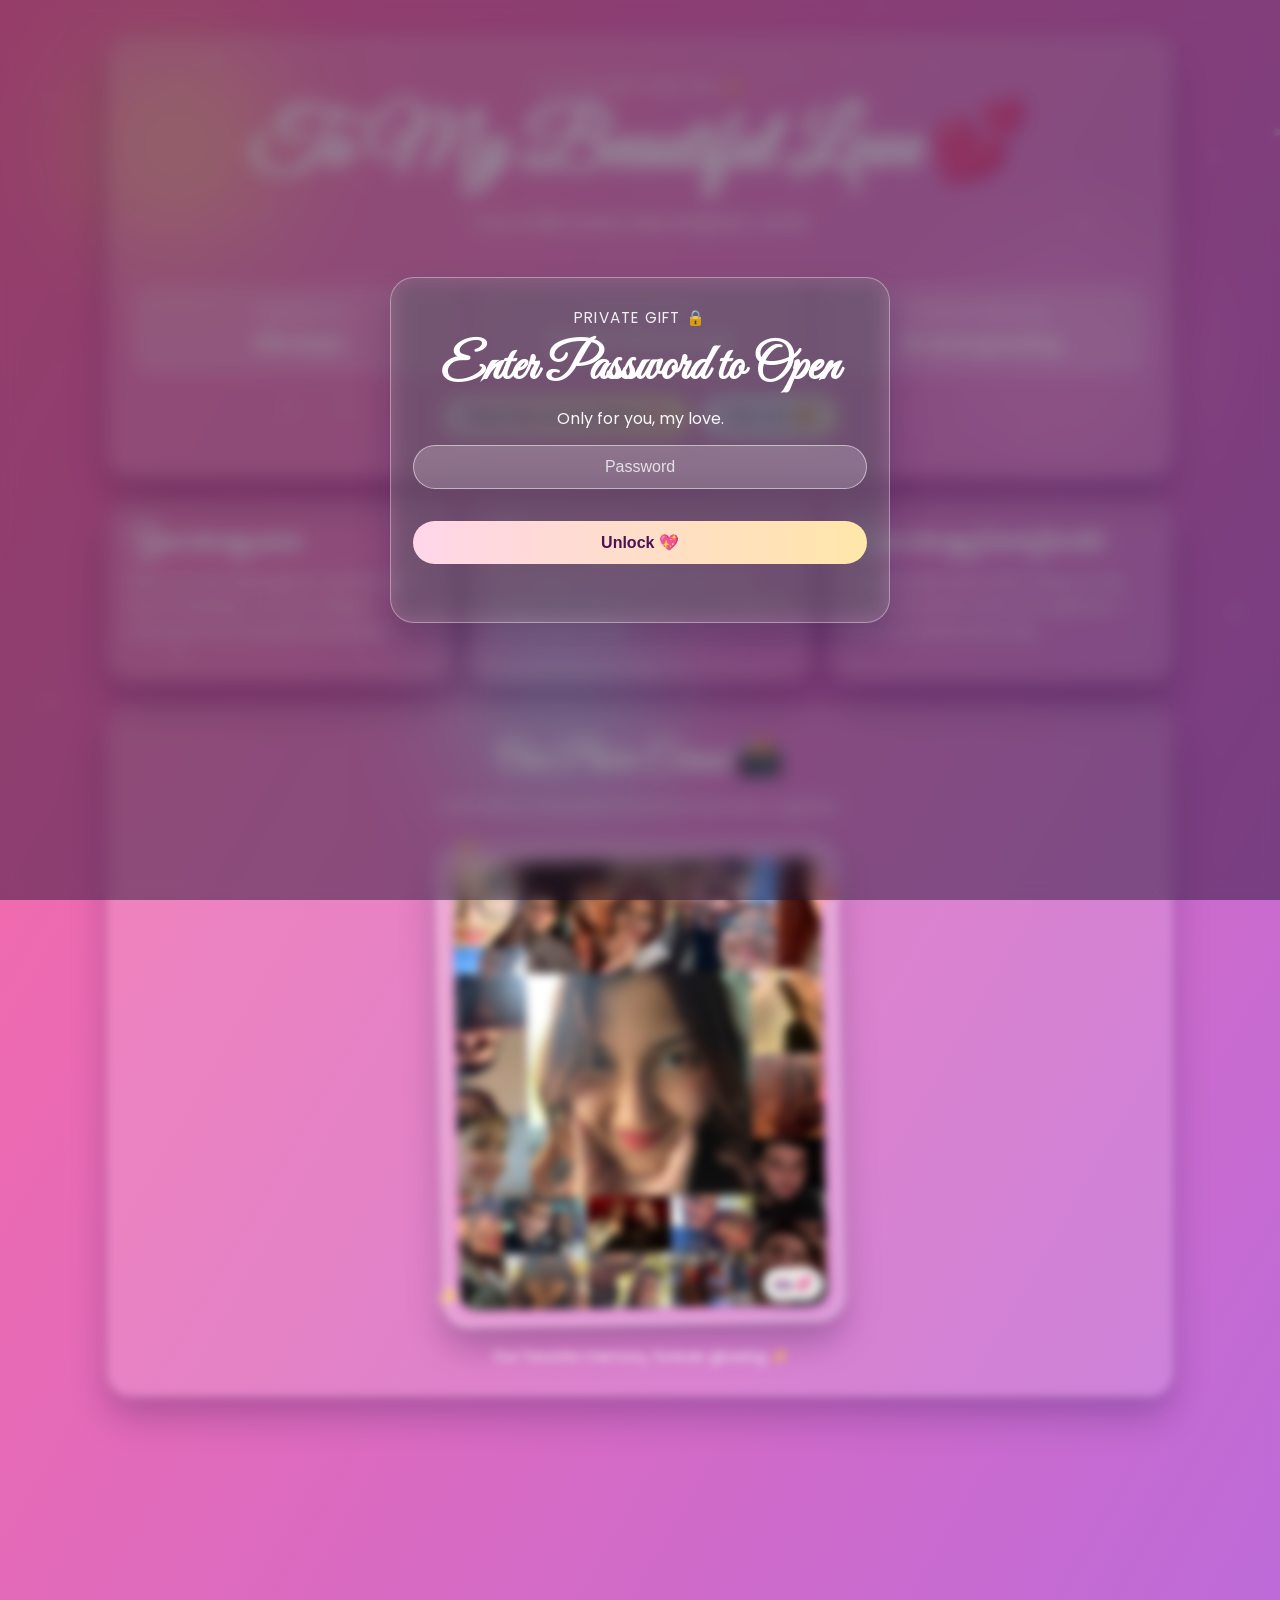
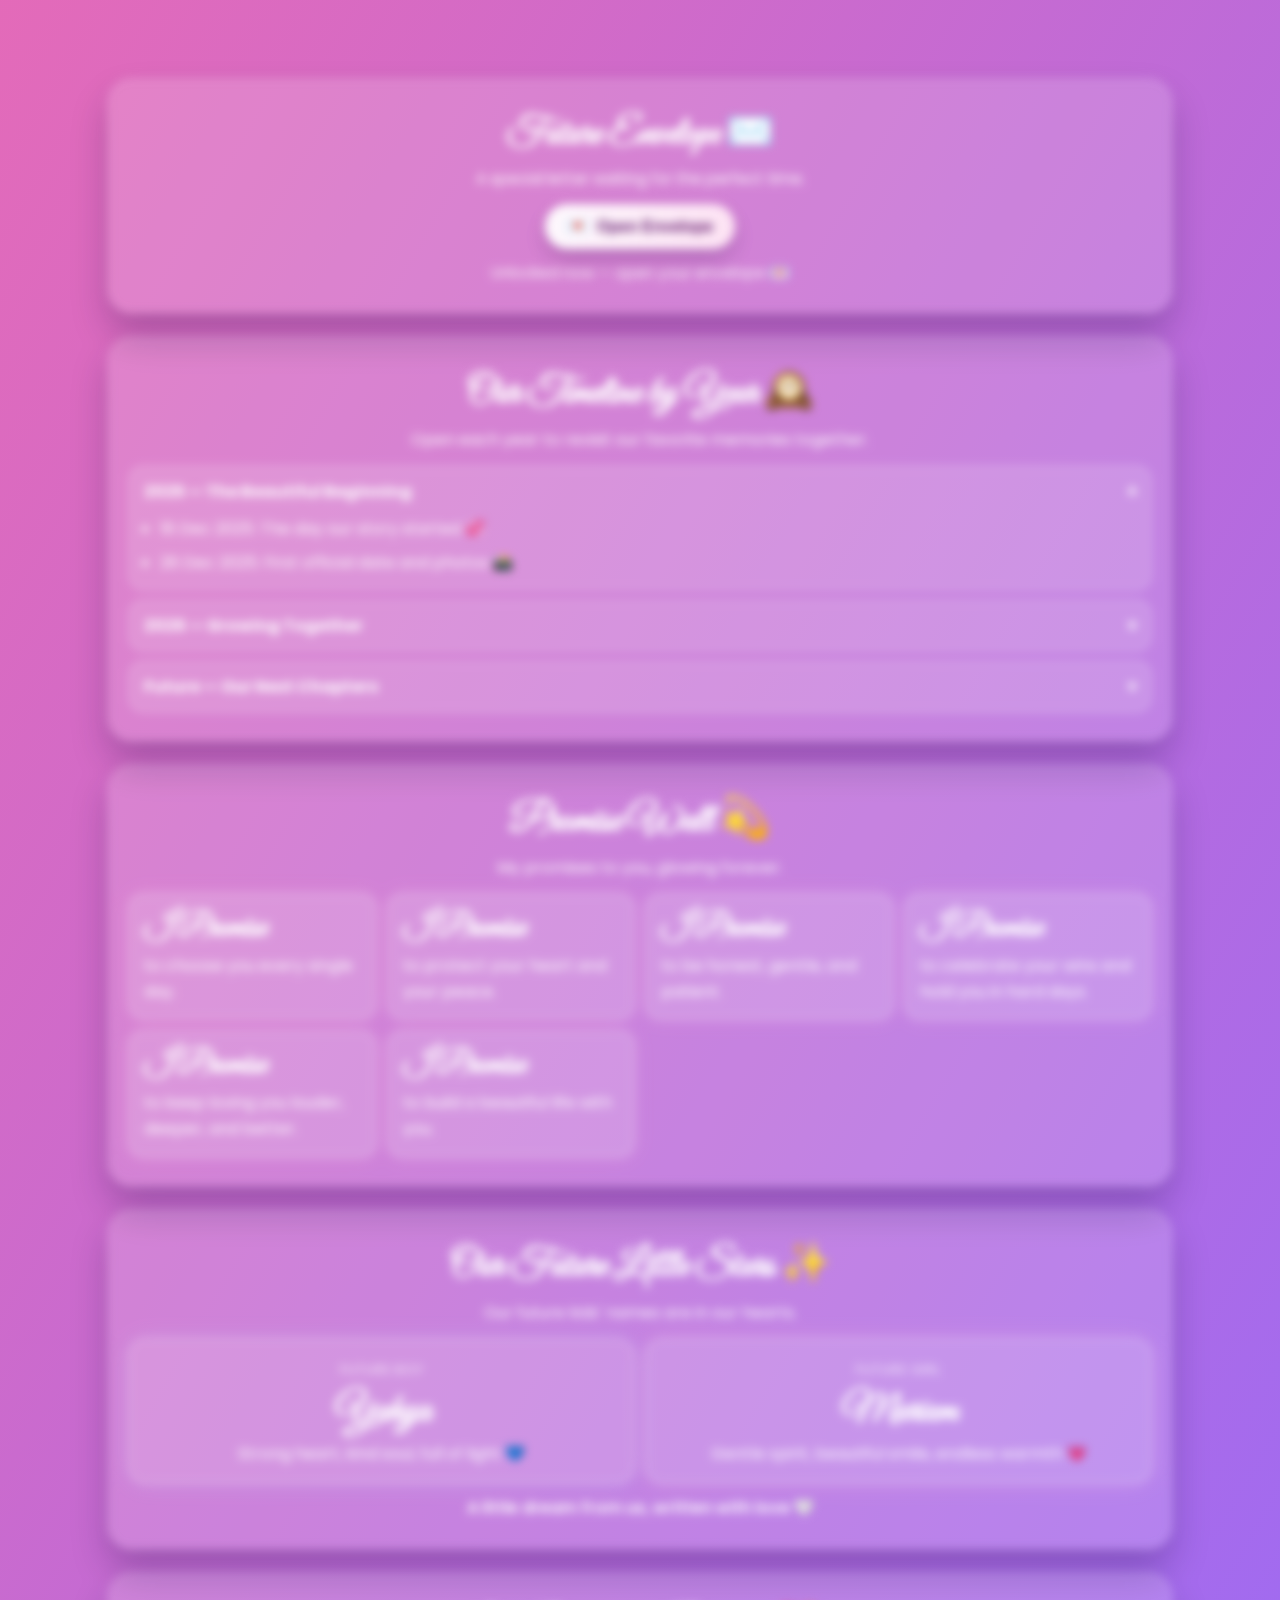
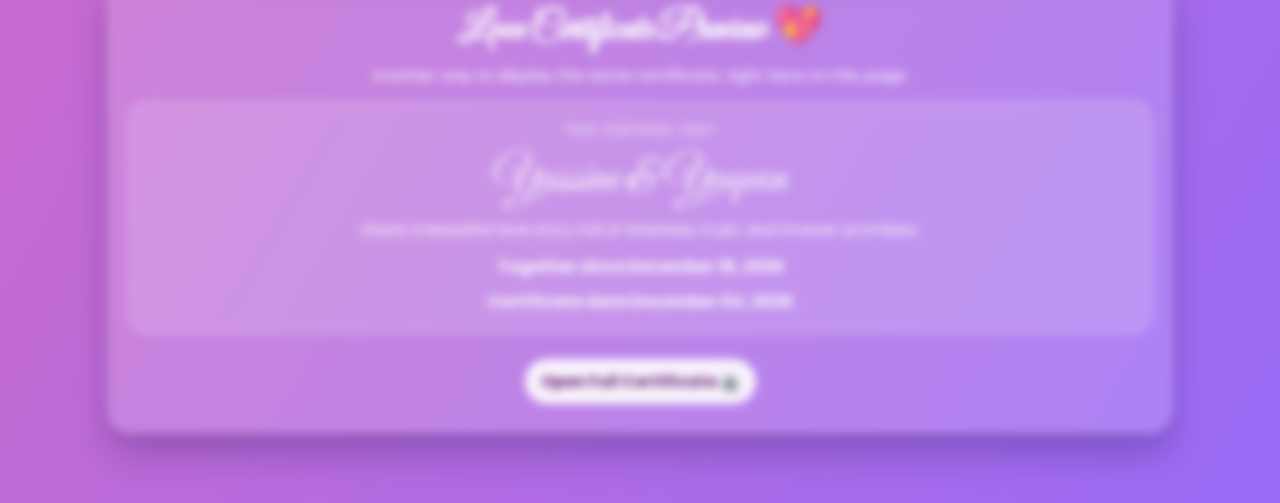
<file: yaqeen/index.html>
<!DOCTYPE html>
<html lang="en">
<head>
  <meta charset="UTF-8" />
  <meta name="viewport" content="width=device-width, initial-scale=1.0" />
  <title>For My Favorite Person 💖</title>
  <link rel="preconnect" href="https://fonts.googleapis.com">
  <link rel="preconnect" href="https://fonts.gstatic.com" crossorigin>
  <link href="https://fonts.googleapis.com/css2?family=Great+Vibes&family=Poppins:wght@300;400;600;700&display=swap" rel="stylesheet">
  <link rel="stylesheet" href="style.css" />
</head>
<body class="locked">
  <canvas id="bgCanvas"></canvas>

  <div class="glow glow-1"></div>
  <div class="glow glow-2"></div>
  <div class="glow glow-3"></div>

  <button id="themeToggleBtn" class="theme-toggle" type="button" aria-label="Toggle day and night theme">
    🌙 Night
  </button>

  <button id="themeToggleBtnMobile" class="theme-toggle-mobile" type="button" aria-label="Toggle day and night theme for mobile">
    🌙 Night Mode
  </button>

  <button id="backToTopBtn" class="back-to-top" type="button" aria-label="Back to top">
    ↑ Top
  </button>

  <section id="lockScreen" class="lock-screen">
    <div class="lock-card glass">
      <p class="small-title">Private Gift 🔒</p>
      <h2>Enter Password to Open</h2>
      <p class="lock-help">Only for you, my love.</p>
      <form id="lockForm" class="lock-form">
        <input id="lockInput" type="password" inputmode="numeric" autocomplete="off" placeholder="Password" />
        <button type="submit" class="love-btn lock-btn">Unlock 💖</button>
      </form>
      <p id="lockError" class="lock-error" aria-live="polite"></p>
    </div>
  </section>

  <main class="page">
    <section class="hero glass">
      <p class="small-title">A little gift for you ✨</p>
      <h1>To My Beautiful <span id="loveName">Love</span> 💕</h1>
      <p class="typewriter" id="typewriter"></p>

      <div class="stats">
        <div class="stat-card">
          <span class="stat-label">Together for</span>
          <span class="stat-value" id="daysTogether">0 days</span>
        </div>
        <div class="stat-card">
          <span class="stat-label">Love in seconds</span>
          <span class="stat-value stat-seconds" id="secondsTogether">0 seconds</span>
        </div>
        <div class="stat-card reasons-card" id="reasonsCard" role="button" tabindex="0" aria-label="Show reasons I adore you">
          <span class="stat-label">Reasons I adore you</span>
          <span class="stat-value" id="reasonsCount">∞</span>
        </div>
      </div>

      <div class="hero-actions">
        <button id="loveBurstBtn" class="love-btn">Send You A Love Burst 💘</button>
        <button id="complimentRainBtn" class="love-btn compliment-btn">Click me 🥰</button>
      </div>
    </section>

    <section class="message-grid">
      <article class="message-card glass reveal">
        <h2>You are my peace</h2>
        <p>
          With you, life feels lighter, warmer, and full of meaning. You turn ordinary moments into beautiful memories.
        </p>
      </article>

      <article class="message-card glass reveal">
        <h2>You are my joy</h2>
        <p>
          Your smile is my favorite view. Your laugh is my favorite sound. Your heart is my favorite home.
        </p>
      </article>

      <article class="message-card glass reveal">
        <h2>You are my forever favorite</h2>
        <p>
          I appreciate every little thing you do, every kind word, every tiny gesture. I love you more every day.
        </p>
      </article>
    </section>

    <section class="photo-section glass reveal">
      <h2>Our Photo Corner 📸</h2>
      <p>One frame, a thousand beautiful memories together.</p>
      <div class="photo-stage">
        <span class="photo-spark spark-1">✨</span>
        <span class="photo-spark spark-2">💖</span>
        <span class="photo-spark spark-3">✨</span>
        <div class="photo-frame">
          <img id="couplePhoto" alt="Our beautiful memory together" />
          <span class="photo-sticker">Us 💞</span>
        </div>
      </div>
      <span class="photo-hint">Our favorite memory, forever glowing ✨</span>
    </section>

    <section class="carousel glass reveal">
      <h2>Little Love Notes 💌</h2>
      <div class="note-box" id="noteBox"></div>
      <div class="carousel-loading" aria-hidden="true">
        <span class="carousel-progress"></span>
      </div>
    </section>

    <section class="proposal glass reveal">
      <h2>Future Envelope ✉️</h2>
      <p>A special letter waiting for the perfect time.</p>
      <button id="envelopeBtn" class="envelope-btn" type="button">
        <span class="envelope-icon">💌</span>
        <span id="envelopeBtnText">Envelope Locked</span>
      </button>
      <p id="proposalLock" class="proposal-lock"></p>
      <div id="proposalMessage" class="proposal-message" hidden>
        <h3>Will you marry me? 💍</h3>
        <p>You are my always, my forever, and my favorite love story.</p>
        <div class="proposal-actions">
          <button id="yesBtn" class="proposal-choice yes" type="button">Yes 💖</button>
          <button id="noBtn" class="proposal-choice no" type="button">No 🙈</button>
        </div>
      </div>
    </section>

    <section class="timeline-year glass reveal">
      <h2>Our Timeline by Year 🕰️</h2>
      <p>Open each year to revisit our favorite memories together.</p>
      <div class="timeline-accordion">
        <details class="year-memory" open>
          <summary>2025 — The Beautiful Beginning</summary>
          <ul>
            <li>18 Dec 2025: The day our story started 💞</li>
            <li>26 Dec 2025: First official date and photos 📸</li>
          </ul>
        </details>

        <details class="year-memory">
          <summary>2026 — Growing Together</summary>
          <ul>
            <li>05 Jan 2026: First kiss 💋</li>
            <li>07 Jan 2026: Cinema date — "sa7bek rajel 2" 🎬</li>
            <li>14 Jan 2026: Coffee together in Sidi Bou Said park ☕</li>
            <li>22 Jan 2026: Pasta date — we spent 75 dinars 🍝</li>
            <li>23 Jan 2026: Burger date 🍔</li>
            <li>30 Jan 2026: We spent the night together at Must 🌙</li>
            <li>09 Feb 2026: Coffee date in La Marsa ☕</li>
            <li>11 Feb 2026: We ate a djeja in Carthage 🍗</li>
            <li>14 Feb 2026: First Valentine date — you gave me a full box of gifts, I gave you a small gift 🎁</li>
            <li>18 Feb 2026: First Ramadan together (we messed up our first day 😅) 🌙</li>
            
          </ul>
        </details>

        <details class="year-memory">
          <summary>Future — Our Next Chapters</summary>
          <ul>
            <li>2031: Getting married 💍</li>
            <li>Traveling together and collecting new memories ✈️</li>
            <li>Celebrating milestones hand in hand 🌹</li>
            <li>Writing the sweetest forever story, together 💍</li>
          </ul>
        </details>
      </div>
    </section>

    <section class="promise-wall glass reveal">
      <h2>Promise Wall 💫</h2>
      <p>My promises to you, glowing forever.</p>
      <div class="promise-grid">
        <article class="promise-card"><h3>I Promise</h3><p>to choose you every single day.</p></article>
        <article class="promise-card"><h3>I Promise</h3><p>to protect your heart and your peace.</p></article>
        <article class="promise-card"><h3>I Promise</h3><p>to be honest, gentle, and patient.</p></article>
        <article class="promise-card"><h3>I Promise</h3><p>to celebrate your wins and hold you in hard days.</p></article>
        <article class="promise-card"><h3>I Promise</h3><p>to keep loving you louder, deeper, and better.</p></article>
        <article class="promise-card"><h3>I Promise</h3><p>to build a beautiful life with you.</p></article>
      </div>
    </section>

    <section class="future-kids glass reveal">
      <h2>Our Future Little Stars ✨</h2>
      <p>Our future kids' names are in our hearts.</p>
      <div class="kids-grid">
        <article class="kid-card">
          <span class="kid-label">Future Boy</span>
          <h3>Yahya</h3>
          <p>Strong heart, kind soul, full of light 💙</p>
        </article>
        <article class="kid-card">
          <span class="kid-label">Future Girl</span>
          <h3>Mariem</h3>
          <p>Gentle spirit, beautiful smile, endless warmth 💗</p>
        </article>
      </div>
      <p class="kids-note">A little dream from us, written with love 🤍</p>
    </section>

    <section class="certificate-preview glass reveal">
      <h2>Love Certificate Preview 💖</h2>
      <p>Another way to display the same certificate, right here on this page.</p>
      <div class="mini-certificate">
        <p class="mini-label">This certifies that</p>
        <p class="mini-names"><span id="previewNameOne">Yassine</span> &amp; <span id="previewNameTwo">Yaqeen</span></p>
        <p class="mini-text">share a beautiful love story full of kindness, trust, and forever promises.</p>
        <p class="mini-date">Together since <span id="previewSince">18 December 2025</span></p>
        <p class="mini-date">Certificate date <span id="previewTodayDate">--</span></p>
      </div>
      <div class="certificate-preview-actions">
        <a class="soft-btn back-home" href="certificate.html">Open Full Certificate 🖨️</a>
      </div>
    </section>
  </main>

  <div id="heartLayer"></div>

  <section id="reasonsModal" class="reasons-modal" hidden>
    <div class="reasons-box glass">
      <h3>5 Reasons I Adore You 💖</h3>
      <ul id="reasonsList"></ul>
      <button id="closeReasonsBtn" class="soft-btn" type="button">Close ✨</button>
    </div>
  </section>

  <audio id="romanticSong" src="https://cdn.pixabay.com/download/audio/2022/03/15/audio_c8f8f66f6e.mp3?filename=romantic-piano-114257.mp3" loop preload="auto"></audio>

  <script src="script.js"></script>
</body>
</html>
</file>
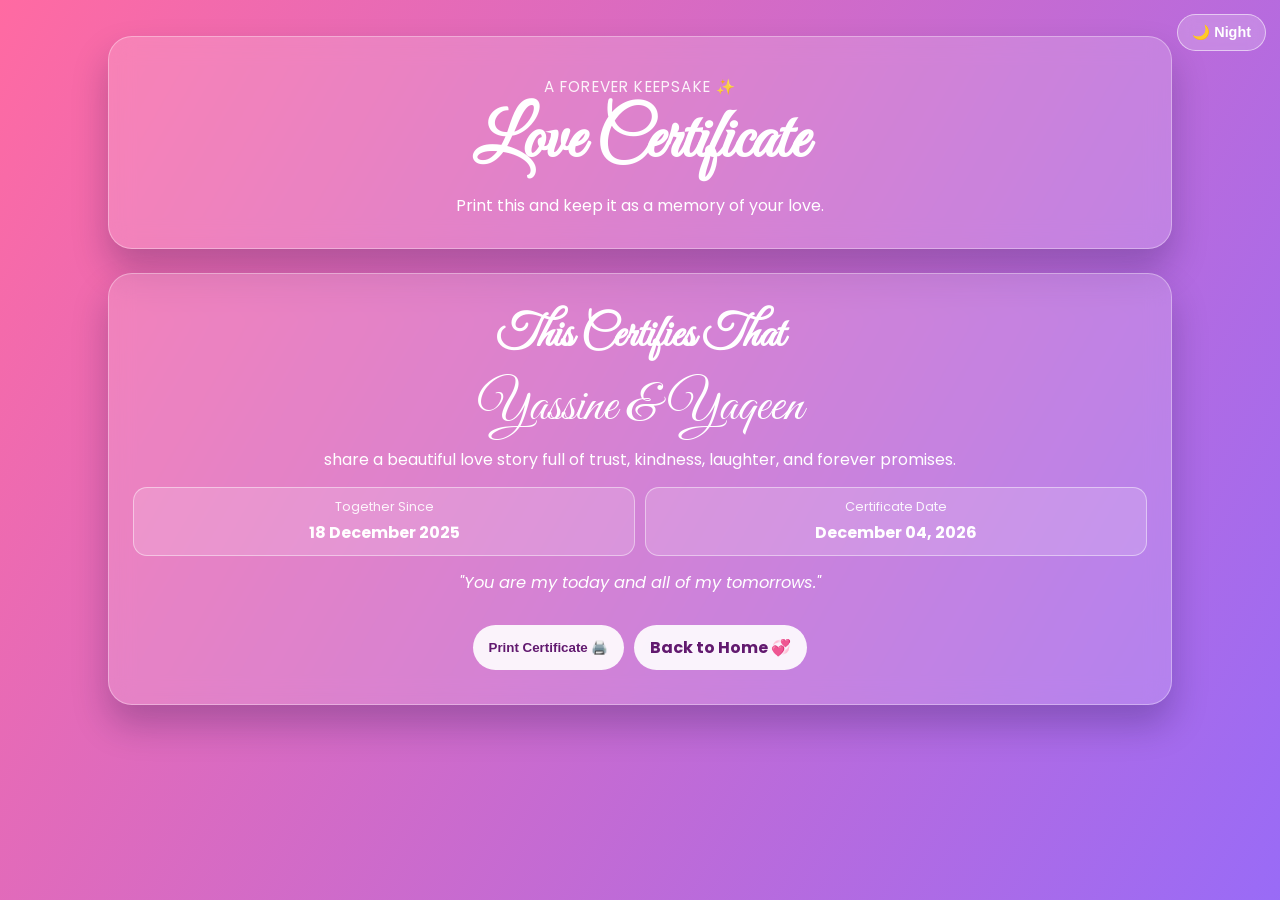
<file: yaqeen/certificate.html>
<!DOCTYPE html>
<html lang="en">
<head>
  <meta charset="UTF-8" />
  <meta name="viewport" content="width=device-width, initial-scale=1.0" />
  <title>Love Certificate 💖</title>
  <link rel="preconnect" href="https://fonts.googleapis.com">
  <link rel="preconnect" href="https://fonts.gstatic.com" crossorigin>
  <link href="https://fonts.googleapis.com/css2?family=Great+Vibes&family=Poppins:wght@300;400;600;700&display=swap" rel="stylesheet">
  <link rel="stylesheet" href="style.css" />
</head>
<body>
  <button id="themeToggleBtn" class="theme-toggle" type="button" aria-label="Toggle day and night theme">
    🌙 Night
  </button>

  <button id="themeToggleBtnMobile" class="theme-toggle-mobile" type="button" aria-label="Toggle day and night theme for mobile">
    🌙 Night Mode
  </button>

  <button id="backToTopBtn" class="back-to-top" type="button" aria-label="Back to top">
    ↑ Top
  </button>

  <main class="page">
    <section class="page-hero glass">
      <p class="small-title">A forever keepsake ✨</p>
      <h1>Love Certificate</h1>
      <p>Print this and keep it as a memory of your love.</p>
    </section>

    <section class="certificate glass">
      <h2>This Certifies That</h2>
      <p class="cert-names"><span id="certNameOne">Yassine</span> &amp; <span id="certNameTwo">Yaqeen</span></p>
      <p class="cert-text">share a beautiful love story full of trust, kindness, laughter, and forever promises.</p>

      <div class="cert-meta">
        <div>
          <span class="meta-label">Together Since</span>
          <span class="meta-value" id="certDate">18 December 2025</span>
        </div>
        <div>
          <span class="meta-label">Certificate Date</span>
          <span class="meta-value" id="todayDate"></span>
        </div>
      </div>

      <p class="cert-quote">"You are my today and all of my tomorrows."</p>

      <div class="certificate-actions">
        <button class="soft-btn" id="printCertificateBtn" type="button">Print Certificate 🖨️</button>
        <a class="soft-btn back-home" href="index.html">Back to Home 💞</a>
      </div>
    </section>
  </main>

  <script>
    const themeStorageKey = "love-theme-mode";
    const themeToggleBtnEl = document.getElementById("themeToggleBtn");
    const themeToggleBtnMobileEl = document.getElementById("themeToggleBtnMobile");
    const backToTopBtnEl = document.getElementById("backToTopBtn");

    function applyTheme(themeMode) {
      document.body.dataset.theme = themeMode;
      if (themeToggleBtnEl) {
        themeToggleBtnEl.textContent = themeMode === "night" ? "☀️ Day" : "🌙 Night";
      }
      if (themeToggleBtnMobileEl) {
        themeToggleBtnMobileEl.textContent = themeMode === "night" ? "☀️ Day Mode" : "🌙 Night Mode";
      }
    }

    function initializeThemeSwitcher() {
      const savedTheme = localStorage.getItem(themeStorageKey) || "day";
      applyTheme(savedTheme);

      const toggleTheme = () => {
        const nextTheme = (document.body.dataset.theme || "day") === "night" ? "day" : "night";
        applyTheme(nextTheme);
        localStorage.setItem(themeStorageKey, nextTheme);
      };

      if (themeToggleBtnEl) {
        themeToggleBtnEl.addEventListener("click", toggleTheme);
      }

      if (themeToggleBtnMobileEl) {
        themeToggleBtnMobileEl.addEventListener("click", toggleTheme);
      }
    }

    function initializeBackToTop() {
      if (!backToTopBtnEl) {
        return;
      }

      const updateVisibility = () => {
        backToTopBtnEl.classList.toggle("show", window.scrollY > 220);
      };

      window.addEventListener("scroll", updateVisibility, { passive: true });
      backToTopBtnEl.addEventListener("click", () => {
        window.scrollTo({ top: 0, behavior: "smooth" });
      });
      updateVisibility();
    }

    initializeThemeSwitcher();
    initializeBackToTop();

    const todayDateEl = document.getElementById("todayDate");
    todayDateEl.textContent = new Date().toLocaleDateString(undefined, {
      day: "2-digit",
      month: "long",
      year: "numeric"
    });

    document.getElementById("printCertificateBtn").addEventListener("click", () => {
      window.print();
    });
  </script>
</body>
</html>
</file>
<file: yaqeen/style.css>
* {
  margin: 0;
  padding: 0;
  box-sizing: border-box;
}

:root {
  --bg-1: #ff6aa2;
  --bg-2: #8f6bff;
  --bg-3: #31d3ff;
  --text-main: #fff;
  --glass: rgba(255, 255, 255, 0.16);
  --glass-border: rgba(255, 255, 255, 0.35);
  --shadow: 0 20px 35px rgba(25, 10, 60, 0.25);
}

body {
  min-height: 100vh;
  font-family: "Poppins", sans-serif;
  color: var(--text-main);
  background: linear-gradient(120deg, var(--bg-1), var(--bg-2), var(--bg-3));
  background-size: 220% 220%;
  animation: gradientShift 12s ease infinite;
  overflow-x: hidden;
  position: relative;
}

body.locked {
  overflow: hidden;
}

body.locked .page {
  filter: blur(5px);
  pointer-events: none;
  user-select: none;
}

.lock-screen {
  position: fixed;
  inset: 0;
  z-index: 20;
  display: grid;
  place-items: center;
  padding: 20px;
  background: rgba(23, 9, 38, 0.45);
  backdrop-filter: blur(8px);
}

.lock-card {
  width: min(100%, 500px);
  text-align: center;
  padding: 28px 22px;
}

.lock-card h2 {
  font-family: "Great Vibes", cursive;
  font-size: clamp(2rem, 6vw, 3.2rem);
  margin-top: 6px;
}

.lock-help {
  margin-top: 6px;
  opacity: 0.95;
}

.lock-form {
  margin-top: 14px;
  display: grid;
  gap: 10px;
}

.lock-form input {
  border: 1px solid rgba(255, 255, 255, 0.5);
  background: rgba(255, 255, 255, 0.2);
  color: #fff;
  border-radius: 999px;
  padding: 12px 14px;
  text-align: center;
  outline: none;
  font-size: 1rem;
}

.lock-form input::placeholder {
  color: rgba(255, 255, 255, 0.78);
}

.lock-btn {
  margin-top: 0;
}

.lock-error {
  min-height: 22px;
  margin-top: 8px;
  font-size: 0.92rem;
  color: #ffe2ef;
}

#bgCanvas {
  position: fixed;
  inset: 0;
  z-index: 0;
  opacity: 0.45;
}

.page {
  position: relative;
  z-index: 2;
  width: min(100%, 1100px);
  margin: 0 auto;
  padding: 36px 18px 70px;
  display: grid;
  gap: 24px;
}

.glass {
  background: var(--glass);
  border: 1px solid var(--glass-border);
  backdrop-filter: blur(12px);
  border-radius: 24px;
  box-shadow: var(--shadow);
}

.hero {
  text-align: center;
  padding: 38px 26px;
}

.small-title {
  font-size: 0.95rem;
  opacity: 0.9;
  letter-spacing: 1.2px;
  text-transform: uppercase;
}

.hero h1 {
  font-family: "Great Vibes", cursive;
  font-size: clamp(2.5rem, 8vw, 5rem);
  line-height: 1.1;
  margin-top: 8px;
}

.typewriter {
  margin: 14px auto 22px;
  max-width: 700px;
  min-height: 58px;
  font-size: clamp(1rem, 2.5vw, 1.2rem);
  font-weight: 400;
}

.stats {
  display: grid;
  grid-template-columns: repeat(auto-fit, minmax(220px, 1fr));
  gap: 14px;
}

.stat-card {
  background: rgba(255, 255, 255, 0.18);
  border: 1px solid rgba(255, 255, 255, 0.4);
  border-radius: 16px;
  padding: 14px;
  display: flex;
  flex-direction: column;
  gap: 6px;
}

.stat-label {
  font-size: 0.85rem;
  opacity: 0.9;
}

.stat-value {
  font-size: 1.2rem;
  font-weight: 700;
}

.stat-seconds {
  font-size: clamp(1rem, 2.6vw, 1.15rem);
  line-height: 1.35;
  word-break: break-word;
}

.love-btn {
  margin-top: 22px;
  border: none;
  color: #4d1254;
  background: linear-gradient(90deg, #ffd6e9, #ffe6a9, #d0fffa);
  background-size: 200% 100%;
  border-radius: 999px;
  padding: 12px 24px;
  font-weight: 700;
  font-size: 1rem;
  cursor: pointer;
  transition: transform 0.2s ease;
  animation: shimmer 4s linear infinite;
}

.love-btn:hover {
  transform: translateY(-2px) scale(1.03);
}

.hero-actions {
  margin-top: 22px;
  display: flex;
  gap: 10px;
  justify-content: center;
  flex-wrap: wrap;
}

.hero-actions .love-btn {
  margin-top: 0;
}

.compliment-btn {
  background: linear-gradient(90deg, #ffe7fb, #e9f9ff, #fff2c8);
}

.message-grid {
  display: grid;
  grid-template-columns: repeat(auto-fit, minmax(240px, 1fr));
  gap: 16px;
}

.message-card {
  padding: 20px;
  min-height: 180px;
  transform: translateY(18px);
  opacity: 0;
  transition: 700ms ease;
}

.message-card h2 {
  font-family: "Great Vibes", cursive;
  font-size: 2rem;
  margin-bottom: 8px;
}

.message-card p {
  line-height: 1.6;
  font-size: 0.95rem;
}

.carousel {
  text-align: center;
  padding: 28px 20px;
  transform: translateY(18px);
  opacity: 0;
  transition: 700ms ease;
}

.photo-section {
  text-align: center;
  padding: 28px 20px;
  transform: translateY(18px);
  opacity: 0;
  transition: 700ms ease;
}

.photo-section h2 {
  font-family: "Great Vibes", cursive;
  font-size: 2.4rem;
  margin-bottom: 10px;
}

.photo-section p {
  font-size: 0.95rem;
  margin-bottom: 16px;
}

.photo-stage {
  width: min(100%, 420px);
  margin: 0 auto;
  position: relative;
  padding: 10px;
}

.photo-spark {
  position: absolute;
  z-index: 3;
  text-shadow: 0 0 12px rgba(255, 255, 255, 0.8);
  animation: twinkle 2.8s ease-in-out infinite;
}

.spark-1 {
  top: 2px;
  left: 26px;
  font-size: 1.1rem;
}

.spark-2 {
  top: 46px;
  right: 12px;
  font-size: 1rem;
  animation-delay: 0.8s;
}

.spark-3 {
  bottom: 26px;
  left: 8px;
  font-size: 1rem;
  animation-delay: 1.4s;
}

.photo-frame {
  margin: 0 auto;
  width: min(100%, 400px);
  aspect-ratio: 5 / 6;
  border-radius: 26px;
  background: linear-gradient(160deg, rgba(255, 255, 255, 0.28), rgba(255, 255, 255, 0.1));
  border: 2px solid rgba(255, 255, 255, 0.65);
  padding: 14px;
  overflow: hidden;
  position: relative;
  transform: rotate(-1deg);
  transition: transform 0.28s ease;
  box-shadow: 0 18px 35px rgba(42, 8, 63, 0.35), inset 0 0 18px rgba(255, 255, 255, 0.2), 0 0 30px rgba(255, 188, 227, 0.35);
}

.photo-frame:hover {
  transform: rotate(0deg) scale(1.02);
}

#couplePhoto {
  width: 100%;
  height: 100%;
  object-fit: cover;
  display: block;
  border-radius: 18px;
  filter: saturate(1.08) contrast(1.03);
}

.photo-sticker {
  position: absolute;
  bottom: 18px;
  right: 18px;
  padding: 7px 12px;
  border-radius: 999px;
  background: rgba(255, 255, 255, 0.88);
  color: #64186d;
  font-size: 0.82rem;
  font-weight: 700;
  box-shadow: 0 6px 12px rgba(0, 0, 0, 0.18);
}

.photo-hint {
  display: block;
  margin-top: 12px;
  font-size: 0.9rem;
  opacity: 0.9;
}

@keyframes twinkle {
  0%,
  100% {
    transform: scale(1);
    opacity: 0.7;
  }
  50% {
    transform: scale(1.22);
    opacity: 1;
  }
}

.carousel h2 {
  font-family: "Great Vibes", cursive;
  font-size: 2.4rem;
  margin-bottom: 16px;
}

.note-box {
  min-height: 90px;
  display: grid;
  place-items: center;
  font-size: 1.05rem;
  line-height: 1.6;
  padding: 0 8px;
}

.carousel-loading {
  margin: 12px auto 0;
  width: min(100%, 320px);
  height: 8px;
  border-radius: 999px;
  background: rgba(255, 255, 255, 0.3);
  overflow: hidden;
}

.carousel-progress {
  display: block;
  width: 100%;
  height: 100%;
  border-radius: inherit;
  background: linear-gradient(90deg, #ffe1f3, #ffffff, #d8f8ff);
  transform-origin: left;
  animation: noteLoading 5s linear infinite;
}

.proposal {
  text-align: center;
  padding: 28px 20px;
  transform: translateY(18px);
  opacity: 0;
  transition: 700ms ease;
}

.proposal h2 {
  font-family: "Great Vibes", cursive;
  font-size: 2.4rem;
  margin-bottom: 8px;
}

.proposal p {
  font-size: 0.95rem;
}

.envelope-btn {
  margin-top: 14px;
  border: none;
  border-radius: 999px;
  background: linear-gradient(90deg, rgba(255, 255, 255, 0.95), rgba(255, 232, 245, 0.95));
  color: #63186d;
  padding: 12px 22px;
  font-weight: 700;
  font-size: 1rem;
  cursor: pointer;
  display: inline-flex;
  align-items: center;
  gap: 8px;
  box-shadow: 0 10px 20px rgba(36, 10, 58, 0.2);
  transition: transform 0.2s ease, opacity 0.2s ease;
}

.envelope-btn:disabled {
  opacity: 0.78;
  cursor: not-allowed;
}

.envelope-btn:not(:disabled):hover {
  transform: translateY(-2px) scale(1.02);
}

.envelope-icon {
  font-size: 1.08rem;
}

.proposal-lock {
  margin-top: 12px;
  opacity: 0.92;
}

.proposal-message {
  margin-top: 16px;
  padding: 16px;
  border-radius: 18px;
  border: 1px solid rgba(255, 255, 255, 0.5);
  background: rgba(255, 255, 255, 0.2);
}

.proposal-message h3 {
  font-family: "Great Vibes", cursive;
  font-size: 2rem;
  margin-bottom: 8px;
}

.proposal-actions {
  margin-top: 14px;
  display: flex;
  justify-content: center;
  gap: 10px;
  flex-wrap: wrap;
}

.proposal-choice {
  border: none;
  border-radius: 999px;
  padding: 10px 16px;
  font-size: 0.95rem;
  font-weight: 700;
  cursor: pointer;
  transition: transform 0.2s ease, opacity 0.2s ease;
}

.proposal-choice.yes {
  background: rgba(255, 255, 255, 0.95);
  color: #5f156b;
}

.proposal-choice.no {
  background: rgba(99, 24, 109, 0.2);
  border: 1px solid rgba(255, 255, 255, 0.5);
  color: #fff;
}

.timeline-year {
  text-align: center;
  padding: 28px 20px;
  transform: translateY(18px);
  opacity: 0;
  transition: 700ms ease;
}

.timeline-year h2 {
  font-family: "Great Vibes", cursive;
  font-size: 2.5rem;
  margin-bottom: 8px;
}

.timeline-accordion {
  margin-top: 14px;
  display: grid;
  gap: 10px;
}

.year-memory {
  border-radius: 14px;
  border: 1px solid rgba(255, 255, 255, 0.45);
  background: rgba(255, 255, 255, 0.14);
  text-align: left;
  overflow: hidden;
}

.year-memory summary {
  list-style: none;
  cursor: pointer;
  padding: 12px 14px;
  font-weight: 700;
  position: relative;
}

.year-memory summary::after {
  content: "▾";
  position: absolute;
  right: 14px;
  transition: transform 0.2s ease;
}

.year-memory[open] summary::after {
  transform: rotate(180deg);
}

.year-memory ul {
  padding: 0 20px 14px 30px;
  display: grid;
  gap: 8px;
  line-height: 1.6;
}

.promise-wall {
  text-align: center;
  padding: 28px 20px;
  transform: translateY(18px);
  opacity: 0;
  transition: 700ms ease;
}

.promise-wall h2 {
  font-family: "Great Vibes", cursive;
  font-size: 2.5rem;
  margin-bottom: 8px;
}

.promise-grid {
  margin-top: 14px;
  display: grid;
  grid-template-columns: repeat(auto-fit, minmax(220px, 1fr));
  gap: 12px;
}

.promise-card {
  border-radius: 14px;
  border: 1px solid rgba(255, 255, 255, 0.5);
  background: rgba(255, 255, 255, 0.16);
  padding: 14px;
  text-align: left;
  box-shadow: 0 0 18px rgba(255, 192, 227, 0.22);
  animation: promiseGlow 3.6s ease-in-out infinite;
}

.promise-card:nth-child(2n) {
  animation-delay: 0.6s;
}

.promise-card:nth-child(3n) {
  animation-delay: 1.2s;
}

.promise-card h3 {
  font-family: "Great Vibes", cursive;
  font-size: 2rem;
  margin-bottom: 4px;
}

.promise-card p {
  line-height: 1.6;
}

.future-kids {
  text-align: center;
  padding: 28px 20px;
  transform: translateY(18px);
  opacity: 0;
  transition: 700ms ease;
}

.future-kids h2 {
  font-family: "Great Vibes", cursive;
  font-size: 2.5rem;
  margin-bottom: 8px;
}

.kids-grid {
  margin-top: 14px;
  display: grid;
  grid-template-columns: repeat(auto-fit, minmax(230px, 1fr));
  gap: 12px;
}

.kid-card {
  border-radius: 16px;
  border: 1px solid rgba(255, 255, 255, 0.55);
  background: rgba(255, 255, 255, 0.15);
  padding: 16px;
  text-align: center;
  box-shadow: 0 0 22px rgba(200, 224, 255, 0.22);
  animation: kidGlow 4s ease-in-out infinite;
}

.kid-card:nth-child(2) {
  box-shadow: 0 0 22px rgba(255, 200, 225, 0.25);
  animation-delay: 0.9s;
}

.kid-label {
  font-size: 0.8rem;
  letter-spacing: 1px;
  text-transform: uppercase;
  opacity: 0.9;
}

.kid-card h3 {
  margin-top: 6px;
  font-family: "Great Vibes", cursive;
  font-size: 2.5rem;
}

.kid-card p {
  margin-top: 4px;
  line-height: 1.6;
}

.kids-note {
  margin-top: 12px;
  font-weight: 600;
}


.certificate-preview {
  text-align: center;
  padding: 28px 20px;
  transform: translateY(18px);
  opacity: 0;
  transition: 700ms ease;
}

.certificate-preview h2 {
  font-family: "Great Vibes", cursive;
  font-size: 2.5rem;
  margin-bottom: 8px;
}

.mini-certificate {
  margin-top: 14px;
  border-radius: 18px;
  border: 1px solid rgba(255, 255, 255, 0.55);
  background: rgba(255, 255, 255, 0.14);
  padding: 18px;
}

.mini-label {
  font-size: 0.85rem;
  letter-spacing: 1px;
  text-transform: uppercase;
  opacity: 0.9;
}

.mini-names {
  margin-top: 8px;
  font-family: "Great Vibes", cursive;
  font-size: clamp(2rem, 6vw, 3rem);
}

.mini-text {
  margin-top: 8px;
  line-height: 1.65;
}

.mini-date {
  margin-top: 10px;
  font-weight: 700;
}

.certificate-preview-actions {
  margin-top: 12px;
  display: flex;
  justify-content: center;
  gap: 10px;
  flex-wrap: wrap;
}

.shake {
  animation: shakeX 0.34s ease;
}

@keyframes shakeX {
  0%,
  100% {
    transform: translateX(0);
  }
  25% {
    transform: translateX(-4px);
  }
  50% {
    transform: translateX(4px);
  }
  75% {
    transform: translateX(-3px);
  }
}

.reveal.show {
  transform: translateY(0);
  opacity: 1;
}

.glow {
  position: fixed;
  border-radius: 50%;
  filter: blur(60px);
  opacity: 0.45;
  z-index: 1;
  pointer-events: none;
}

.glow-1 {
  width: 200px;
  height: 200px;
  top: 5%;
  left: 6%;
  background: #ffe066;
  animation: float 7s ease-in-out infinite;
}

.glow-2 {
  width: 260px;
  height: 260px;
  right: 7%;
  top: 26%;
  background: #ff8bd8;
  animation: float 9s ease-in-out infinite reverse;
}

.glow-3 {
  width: 220px;
  height: 220px;
  left: 35%;
  bottom: 10%;
  background: #91fcff;
  animation: float 8s ease-in-out infinite;
}

#heartLayer {
  position: fixed;
  inset: 0;
  pointer-events: none;
  z-index: 4;
}

.heart {
  position: absolute;
  font-size: 18px;
  animation: rise 2.2s ease-out forwards;
}

.cursor-heart-trail {
  position: absolute;
  pointer-events: none;
  animation: cursorHeart 0.9s ease-out forwards;
  z-index: 5;
}

.falling-love {
  position: absolute;
  top: -40px;
  animation: fallLove linear forwards;
  pointer-events: none;
}

.falling-word {
  position: absolute;
  top: -26px;
  font-weight: 700;
  color: #fff;
  text-shadow: 0 2px 8px rgba(87, 12, 76, 0.5);
  animation: fallWord linear forwards;
  pointer-events: none;
}

@keyframes rise {
  0% {
    transform: translateY(0) scale(0.8) rotate(0deg);
    opacity: 0;
  }
  20% {
    opacity: 1;
  }
  100% {
    transform: translateY(-180px) scale(1.5) rotate(25deg);
    opacity: 0;
  }
}

@keyframes cursorHeart {
  0% {
    transform: translate(-50%, -50%) scale(0.7);
    opacity: 0;
  }
  25% {
    opacity: 0.95;
  }
  100% {
    transform: translate(-50%, -95%) scale(1.25);
    opacity: 0;
  }
}

@keyframes fallLove {
  0% {
    transform: translateY(0) rotate(0deg);
    opacity: 0;
  }
  12% {
    opacity: 1;
  }
  100% {
    transform: translateY(110vh) rotate(25deg);
    opacity: 0;
  }
}

@keyframes fallWord {
  0% {
    transform: translateY(0) translateX(0);
    opacity: 0;
  }
  12% {
    opacity: 1;
  }
  100% {
    transform: translateY(110vh) translateX(12px);
    opacity: 0;
  }
}

@keyframes noteLoading {
  0% {
    transform: scaleX(0);
  }
  100% {
    transform: scaleX(1);
  }
}

@keyframes promiseGlow {
  0%,
  100% {
    box-shadow: 0 0 14px rgba(255, 192, 227, 0.2);
    transform: translateY(0);
  }
  50% {
    box-shadow: 0 0 24px rgba(180, 227, 255, 0.35);
    transform: translateY(-2px);
  }
}

@keyframes kidGlow {
  0%,
  100% {
    transform: translateY(0);
    filter: brightness(1);
  }
  50% {
    transform: translateY(-2px);
    filter: brightness(1.07);
  }
}

@keyframes gradientShift {
  0% {
    background-position: 0% 50%;
  }
  50% {
    background-position: 100% 50%;
  }
  100% {
    background-position: 0% 50%;
  }
}

@keyframes shimmer {
  0% {
    background-position: 0% 50%;
  }
  100% {
    background-position: 200% 50%;
  }
}

@keyframes float {
  0%, 100% {
    transform: translateY(0) translateX(0);
  }
  50% {
    transform: translateY(-20px) translateX(15px);
  }
}

@media (max-width: 640px) {
  .hero {
    padding: 30px 16px;
  }

  .message-card {
    min-height: 150px;
  }
}

.love-nav {
  position: sticky;
  top: 12px;
  z-index: 5;
  width: min(100% - 24px, 760px);
  margin: 16px auto 0;
  padding: 10px;
  display: flex;
  justify-content: center;
  flex-wrap: wrap;
  gap: 8px;
}

.love-nav a {
  text-decoration: none;
  color: #5f156b;
  background: rgba(255, 255, 255, 0.86);
  padding: 8px 14px;
  border-radius: 999px;
  font-weight: 700;
  font-size: 0.9rem;
  transition: transform 0.2s ease;
}

.love-nav a:hover {
  transform: translateY(-1px);
}

.love-nav a.active {
  background: linear-gradient(90deg, #fff5fc, #ffe8f7);
  box-shadow: 0 6px 12px rgba(34, 10, 53, 0.18);
}

.explore {
  text-align: center;
  padding: 28px 20px;
  transform: translateY(18px);
  opacity: 0;
  transition: 700ms ease;
}

.explore h2 {
  font-family: "Great Vibes", cursive;
  font-size: 2.5rem;
  margin-bottom: 8px;
}

.explore p {
  font-size: 0.95rem;
}

.explore-grid {
  margin-top: 14px;
  display: grid;
  grid-template-columns: repeat(auto-fit, minmax(220px, 1fr));
  gap: 12px;
}

.explore-card {
  text-decoration: none;
  color: #fff;
  padding: 16px;
  border-radius: 16px;
  border: 1px solid rgba(255, 255, 255, 0.42);
  background: rgba(255, 255, 255, 0.14);
  text-align: left;
  transition: transform 0.2s ease, background 0.2s ease;
}

.explore-card:hover {
  transform: translateY(-3px);
  background: rgba(255, 255, 255, 0.2);
}

.explore-card h3 {
  font-family: "Great Vibes", cursive;
  font-size: 2rem;
  margin-bottom: 4px;
}

.page-hero {
  text-align: center;
  padding: 30px 22px;
}

.page-hero h1 {
  font-family: "Great Vibes", cursive;
  font-size: clamp(2.2rem, 7vw, 4.3rem);
}

.page-hero p {
  margin-top: 8px;
}

.letter-card,
.vault,
.timeline,
.future-board {
  padding: 24px 20px;
  transform: translateY(18px);
  opacity: 0;
  transition: 700ms ease;
}

.letter-card h2,
.vault h2,
.timeline h2,
.future-board h2 {
  font-family: "Great Vibes", cursive;
  font-size: 2.4rem;
  margin-bottom: 8px;
}

.typed-letter {
  margin-top: 12px;
  line-height: 1.8;
  min-height: 120px;
}

.soft-btn {
  margin-top: 14px;
  border: none;
  border-radius: 999px;
  background: rgba(255, 255, 255, 0.9);
  color: #62196f;
  font-weight: 700;
  padding: 10px 16px;
  cursor: pointer;
}

.highlight-line {
  margin-top: 10px;
  font-weight: 600;
}

.memory-form {
  display: grid;
  grid-template-columns: 1fr auto;
  gap: 8px;
  margin-top: 10px;
}

.memory-form input {
  border: 1px solid rgba(255, 255, 255, 0.45);
  background: rgba(255, 255, 255, 0.18);
  color: #fff;
  border-radius: 999px;
  padding: 10px 14px;
  outline: none;
}

.memory-form input::placeholder {
  color: rgba(255, 255, 255, 0.8);
}

.memory-list {
  margin-top: 12px;
  display: grid;
  gap: 8px;
}

.memory-item {
  border-radius: 12px;
  background: rgba(255, 255, 255, 0.18);
  border: 1px solid rgba(255, 255, 255, 0.4);
  padding: 10px 12px;
}

.timeline-list {
  margin-top: 12px;
  display: grid;
  gap: 10px;
}

.timeline-item {
  border-left: 3px solid rgba(255, 255, 255, 0.65);
  padding: 8px 0 8px 12px;
  background: rgba(255, 255, 255, 0.12);
  border-radius: 10px;
}

.future-grid {
  margin-top: 12px;
  display: grid;
  grid-template-columns: repeat(auto-fit, minmax(220px, 1fr));
  gap: 10px;
}

.future-item {
  border-radius: 12px;
  border: 1px solid rgba(255, 255, 255, 0.45);
  background: rgba(255, 255, 255, 0.14);
  padding: 12px;
}

.future-item input {
  margin-right: 8px;
}

.count-love {
  margin-top: 12px;
  font-weight: 700;
}

.certificate {
  text-align: center;
  padding: 34px 24px;
}

.certificate h2 {
  font-family: "Great Vibes", cursive;
  font-size: 2.8rem;
}

.cert-names {
  margin-top: 10px;
  font-family: "Great Vibes", cursive;
  font-size: clamp(2rem, 6vw, 3.3rem);
}

.cert-text {
  margin-top: 6px;
  line-height: 1.7;
}

.cert-meta {
  margin-top: 14px;
  display: grid;
  grid-template-columns: repeat(auto-fit, minmax(180px, 1fr));
  gap: 10px;
}

.cert-meta div {
  background: rgba(255, 255, 255, 0.16);
  border: 1px solid rgba(255, 255, 255, 0.45);
  border-radius: 14px;
  padding: 10px;
  display: grid;
  gap: 4px;
}

.meta-label {
  font-size: 0.8rem;
  opacity: 0.9;
}

.meta-value {
  font-size: 1rem;
  font-weight: 700;
}
.reasons-card {
  cursor: pointer;
  transition: transform 0.2s ease, background 0.2s ease;
}

.reasons-card:hover,
.reasons-card:focus-visible {
  transform: translateY(-2px);
  background: rgba(255, 255, 255, 0.24);
}

.cert-quote {
  margin-top: 14px;
  font-style: italic;
  font-size: 1.02rem;
}

.reasons-modal {
  position: fixed;
  inset: 0;
  z-index: 18;
  background: rgba(24, 9, 39, 0.45);
  backdrop-filter: blur(6px);
  display: grid;
  place-items: center;
  padding: 16px;
}

.reasons-modal[hidden] {
  display: none !important;
}

.reasons-box {
  width: min(100%, 560px);
  padding: 24px 20px;
  text-align: center;
}

.reasons-box h3 {
  font-family: "Great Vibes", cursive;
  font-size: 2.4rem;
}

#reasonsList {
  margin-top: 12px;
  padding: 0 0 0 20px;
  text-align: left;
  display: grid;
  gap: 8px;
  line-height: 1.6;
}
.certificate-actions {
  margin-top: 16px;
  display: flex;
  justify-content: center;
  gap: 10px;
  flex-wrap: wrap;
}

.back-home {
  display: inline-flex;
  align-items: center;
  text-decoration: none;
}

@media print {
  body {
    background: #fff;
    color: #2a0a36;
    animation: none;
  }

  .page {
    width: 100%;
    padding: 0;
    gap: 0;
  }

  .page-hero {
    display: none;
  }

  .certificate {
    background: #fff;
    color: #2a0a36;
    border: 2px solid #6e2a70;
    box-shadow: none;
    border-radius: 0;
    min-height: 100vh;
  }

  .certificate-actions {
    display: none;
  }
}

body[data-theme="night"] {
  --bg-1: #0f1029;
  --bg-2: #28143f;
  --bg-3: #2f5f8e;
  --glass: rgba(16, 18, 44, 0.34);
  --glass-border: rgba(211, 225, 255, 0.22);
  --shadow: 0 20px 35px rgba(2, 5, 15, 0.45);
}

.theme-toggle {
  position: fixed;
  top: 14px;
  right: 14px;
  z-index: 19;
  border: 1px solid rgba(255, 255, 255, 0.55);
  background: rgba(255, 255, 255, 0.2);
  color: #fff;
  border-radius: 999px;
  padding: 9px 14px;
  font-weight: 700;
  font-size: 0.9rem;
  cursor: pointer;
  backdrop-filter: blur(8px);
  transition: transform 0.2s ease, background 0.2s ease;
}

.theme-toggle:hover {
  transform: translateY(-1px);
  background: rgba(255, 255, 255, 0.28);
}

.theme-toggle-mobile {
  display: none;
  position: fixed;
  left: 50%;
  bottom: 14px;
  transform: translateX(-50%);
  z-index: 19;
  border: 1px solid rgba(255, 255, 255, 0.55);
  background: rgba(255, 255, 255, 0.22);
  color: #fff;
  border-radius: 999px;
  padding: 10px 16px;
  font-weight: 700;
  font-size: 0.88rem;
  cursor: pointer;
  backdrop-filter: blur(8px);
}

.back-to-top {
  position: fixed;
  right: 14px;
  bottom: 16px;
  z-index: 19;
  border: 1px solid rgba(255, 255, 255, 0.55);
  background: rgba(255, 255, 255, 0.22);
  color: #fff;
  border-radius: 999px;
  padding: 10px 14px;
  font-weight: 700;
  font-size: 0.86rem;
  cursor: pointer;
  backdrop-filter: blur(8px);
  opacity: 0;
  pointer-events: none;
  transform: translateY(8px);
  transition: opacity 0.2s ease, transform 0.2s ease, background 0.2s ease;
}

.back-to-top.show {
  opacity: 1;
  pointer-events: auto;
  transform: translateY(0);
}

.back-to-top:hover {
  background: rgba(255, 255, 255, 0.3);
}

body.locked .theme-toggle {
  display: none;
}

body.locked .theme-toggle-mobile {
  display: none;
}

body.locked .back-to-top {
  display: none;
}

@media (max-width: 640px) {
  .theme-toggle {
    display: none;
  }

  .theme-toggle-mobile {
    display: inline-flex;
    align-items: center;
    justify-content: center;
  }

  .back-to-top {
    bottom: 66px;
  }

  .page {
    padding-bottom: 92px;
  }
}

@media (max-width: 640px) {
  .love-nav {
    top: 8px;
    margin-top: 10px;
  }

  .memory-form {
    grid-template-columns: 1fr;
  }
}
</file>
